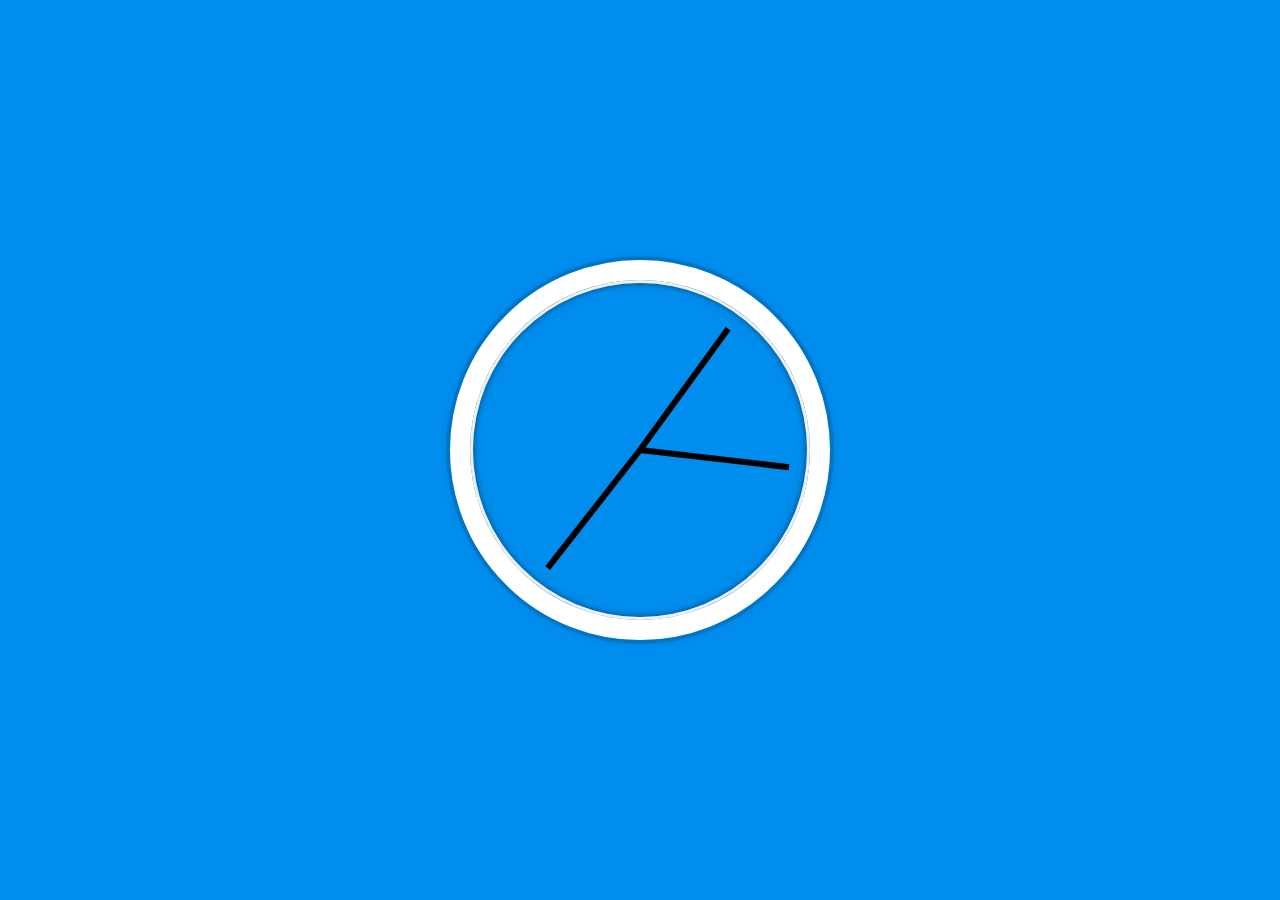
<file: 02 - JS and CSS Clock/index-FINISHED.html>
<!DOCTYPE html>
<html lang="en">
<head>
  <meta charset="UTF-8">
  <title>JS + CSS Clock</title>
</head>
<body>


    <div class="clock">
      <div class="clock-face">
        <div class="hand hour-hand"></div>
        <div class="hand min-hand"></div>
        <div class="hand second-hand"></div>
      </div>
    </div>


  <style>
    html {
      background: #018DED url(https://unsplash.it/1500/1000?image=881&blur=5);
      background-size: cover;
      font-family: 'helvetica neue';
      text-align: center;
      font-size: 10px;
    }

    body {
      margin: 0;
      font-size: 2rem;
      display: flex;
      flex: 1;
      min-height: 100vh;
      align-items: center;
    }

    .clock {
      width: 30rem;
      height: 30rem;
      border: 20px solid white;
      border-radius: 50%;
      margin: 50px auto;
      position: relative;
      padding: 2rem;
      box-shadow:
        0 0 0 4px rgba(0,0,0,0.1),
        inset 0 0 0 3px #EFEFEF,
        inset 0 0 10px black,
        0 0 10px rgba(0,0,0,0.2);
    }

    .clock-face {
      position: relative;
      width: 100%;
      height: 100%;
      transform: translateY(-3px); /* account for the height of the clock hands */
    }

    .hand {
      width: 50%;
      height: 6px;
      background: black;
      position: absolute;
      top: 50%;
      transform-origin: 100%;
      transform: rotate(90deg);
      transition: all 0.05s;
      transition-timing-function: cubic-bezier(0.1, 2.7, 0.58, 1);
    }
</style>

<script>
  const secondHand = document.querySelector('.second-hand');
  const minsHand = document.querySelector('.min-hand');
  const hourHand = document.querySelector('.hour-hand');
//获取当前时间并计算针应走过的角度（1秒1次）
  function setDate() {
    const now = new Date();

    const seconds = now.getSeconds();
    const secondsDegrees = ((seconds / 60) * 360) + 90;
    secondHand.style.transform = `rotate(${secondsDegrees}deg)`;

    const mins = now.getMinutes();
    const minsDegrees = ((mins / 60) * 360) + ((seconds/60)*6) + 90;//因为分针走过一分钟就是6度
    minsHand.style.transform = `rotate(${minsDegrees}deg)`;

    const hour = now.getHours();
    const hourDegrees = ((hour / 12) * 360) + ((mins/60)*30) + 90;//因为时针走过一小时是30度
    hourHand.style.transform = `rotate(${hourDegrees}deg)`;
  }

  setInterval(setDate, 1000);

  setDate();

</script>
</body>
</html>
</file>
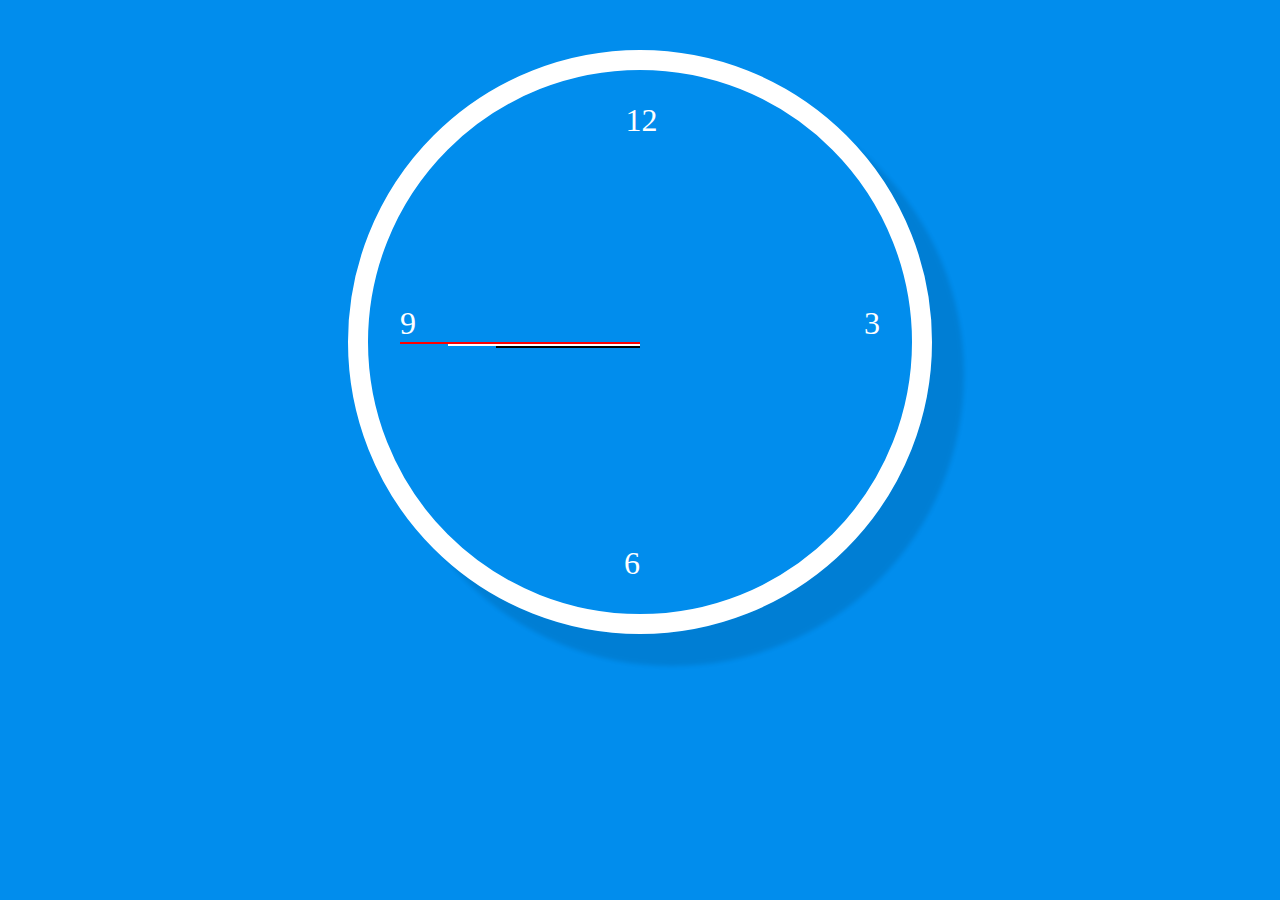
<file: 02 - JS and CSS Clock/index-mine.html>
<!DOCTYPE html>
<html lang="en">
<head>
  <meta charset="UTF-8">
  <title>JS + CSS Clock</title>
</head>
<body>


    <div class="clock">
      <div class="clock-face">
        <span class="num twelve">12</span>
        <span class="num three">3</span>
        <span class="num six">6</span>
        <span class="num nine">9</span>
        <div class="hand hour-hand"></div>
        <div class="hand min-hand"></div>
        <div class="hand second-hand"></div>
      </div>
    </div>


  <style>
    html{
      background: #018DED ;
     background-size: cover;
     font-family:'helvetica neue';
     text-align: center;
     font-size: 10;
    }

    .body{
      margin: 0;
      font-size: 2rem;
      display: flex;
      min-height: 100vm;
      align-items: center;
    }

    .clock{
      width: 30rem;
      height: 30rem;
      border: 20px solid white;
      border-radius: 50%;
      margin: 50px auto;
      position: relative;
      padding: 2rem;
      box-shadow: 2rem 2rem 4px rgba(0,0,0,0.1);
    }

    .clock-face{
      position: relative;
      width: 100%;
      height: 100%;
      /* transform:translateY(-3px) ; */
    }

    .num{
      position: absolute;
      display: block;
      font-size: 2rem;
      color: white;
    }

    .twelve{
      top: 0;
      left: 47%;
    }

    .three{
      bottom: 50%;
      right: 0;
    }

    .six{
      bottom: 0;
      right: 50%;
    }

    .nine{
      bottom: 50%;
      left: 0;
    }
    .hand{
      position: absolute;
      top: 50%;
      right: 50%;
      transform-origin: 100%;
      transform:rotate(0deg);
      transition: all 0.05s;
    }

    .second-hand{
      width: 50%;
      height: 2px;
      background: red;
    }

    .min-hand{
      width: 40%;
      height: 4px;
      background: white;
    }

    .hour-hand{
      width: 30%;
      height: 6px;
      background: black;
    } 
    
  <script>
    const secondHand=document.querySelector(`.second-hand`);
    const minsHand=document.querySelector(`.min-hand`);
    const hourHand=document.querySelector(`.hour-hand`);

    function setDate(){
      const now = new Date();

      const seconds = now.getSeconds();
      const secondsDegrees = ((seconds / 60) * 360) + 90;
      secondHand.style.transform = `rotate(${secondsDegrees}deg)`;

      const mins = now.getMinutes();
      const minsDegrees = ((mins / 60) * 360) + ((seconds/60)*6) + 90;//因为分针走过一分钟就是6度
      minsHand.style.transform = `rotate(${minsDegrees}deg)`;

      const hour = now.getHours();
      const hourDegrees = ((hour / 12) * 360) + ((mins/60)*30) + 90;//因为时针走过一小时是30度
      hourHand.style.transform = `rotate(${hourDegrees}deg)`;
    }

    setInterval(setDate,1000);
    setDate();
  </script>
</body>
</html>
</file>
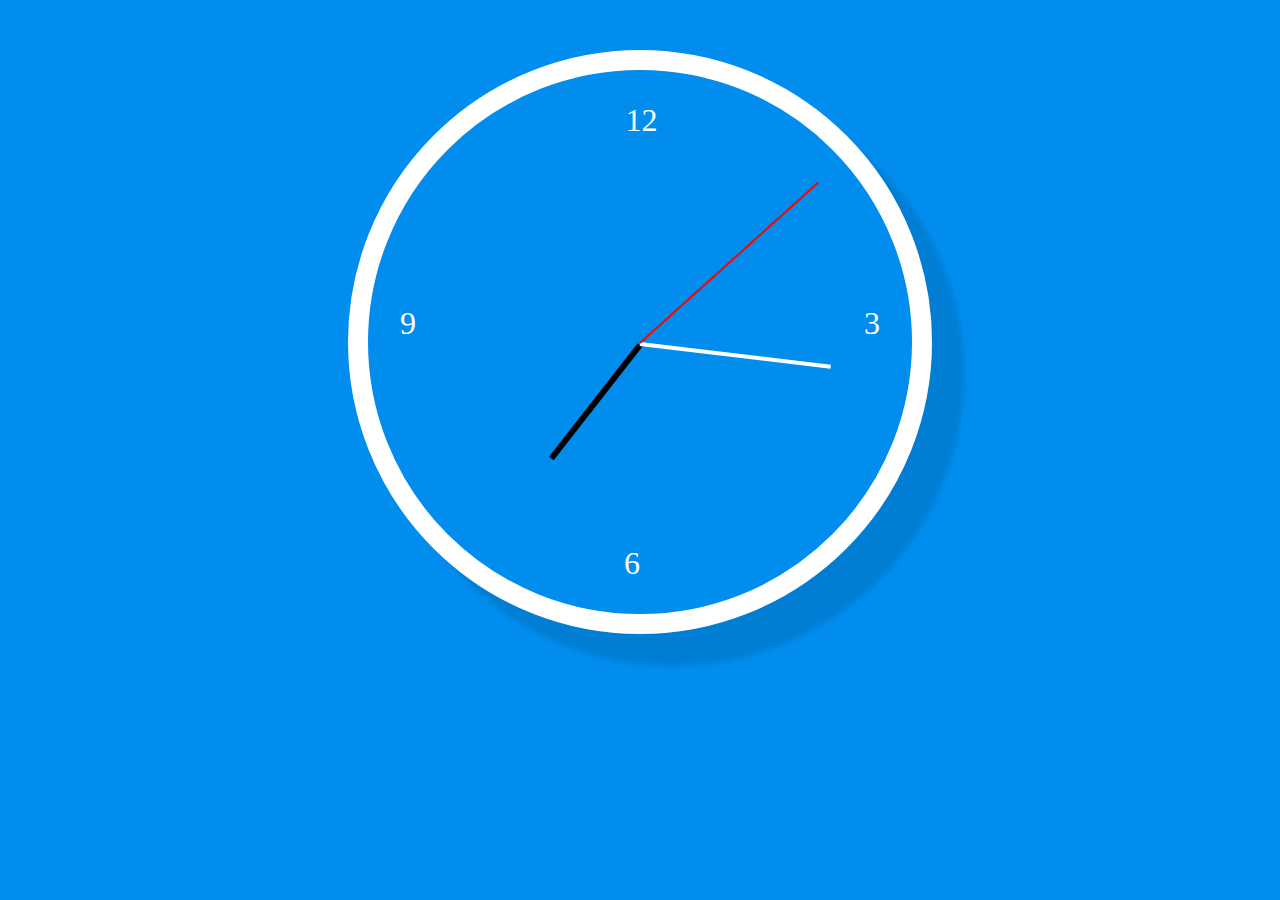
<file: 02 - JS and CSS Clock/index-START.html>
<!DOCTYPE html>
<html lang="en">
<head>
  <meta charset="UTF-8">
  <title>JS + CSS Clock</title>
</head>
<body>


    <div class="clock">
      <div class="clock-face">
        <span class="num twelve">12</span>
        <span class="num three">3</span>
        <span class="num six">6</span>
        <span class="num nine">9</span>
        <div class="hand hour-hand"></div>
        <div class="hand min-hand"></div>
        <div class="hand second-hand"></div>
      </div>
    </div>


  <style>
    html{
      background: #018DED ;
     background-size: cover;
     font-family:'helvetica neue';
     text-align: center;
     font-size: 10;
    }

    .body{
      margin: 0;
      font-size: 2rem;
      display: flex;
      min-height: 100vm;
      align-items: center;
    }

    .clock{
      width: 30rem;
      height: 30rem;
      border: 20px solid white;
      border-radius: 50%;
      margin: 50px auto;
      position: relative;
      padding: 2rem;
      box-shadow: 2rem 2rem 4px rgba(0,0,0,0.1);
    }

    .clock-face{
      position: relative;
      width: 100%;
      height: 100%;
      /* transform:translateY(-3px) ; */
    }

    .num{
      position: absolute;
      display: block;
      font-size: 2rem;
      color: white;
    }

    .twelve{
      top: 0;
      left: 47%;
    }

    .three{
      bottom: 50%;
      right: 0;
    }

    .six{
      bottom: 0;
      right: 50%;
    }

    .nine{
      bottom: 50%;
      left: 0;
    }
    .hand{
      position: absolute;
      top: 50%;
      right: 50%;
      transform-origin: 100%;
      transform:rotate(0deg);
      transition: all 0.05s;
    }

    .second-hand{
      width: 50%;
      height: 2px;
      background: red;
    }

    .min-hand{
      width: 40%;
      height: 4px;
      background: white;
    }

    .hour-hand{
      width: 30%;
      height: 6px;
      background: black;
    } 
    /* 
    .clock {
      width: 30rem;
      height: 30rem;
      border: 20px solid white;
      border-radius: 50%;
      margin: 50px auto;
      position: relative;
      padding: 2rem;
      box-shadow:
        0 0 0 4px rgba(0,0,0,0.1),
        inset 0 0 0 3px #EFEFEF,
        inset 0 0 10px black,
        0 0 10px rgba(0,0,0,0.2);
    }

    .clock-face {
      position: relative;
      width: 100%;
      height: 100%;
      transform: translateY(-3px); // account for the height of the clock hands 
    }

    .hand {
      /* background: black; 
      position: absolute;
      top: 50%;
      right: 50%;
      transform-origin: 100%;
      transform: rotate(90deg); 
      transition: all 0.05s;
      transition-timing-function: cubic-bezier(0.1, 2.7, 0.58, 1);
    }

    .second-hand{
      width: 50%;
      height: 2px;
      background: red;
    }

    .min-hand{
      width: 40%;
      height: 4px;
      background: white;
    }

    .hour-hand{
      width: 30%;
      height: 6px;
      background: black;
    } */

  </style>

  <script>
    const secondHand=document.querySelector(`.second-hand`);
    const minsHand=document.querySelector(`.min-hand`);
    const hourHand=document.querySelector(`.hour-hand`);

    function setDate(){
      const now = new Date();

      const seconds = now.getSeconds();
      const secondsDegrees = ((seconds / 60) * 360) + 90;
      secondHand.style.transform = `rotate(${secondsDegrees}deg)`;

      const mins = now.getMinutes();
      const minsDegrees = ((mins / 60) * 360) + ((seconds/60)*6) + 90;//因为分针走过一分钟就是6度
      minsHand.style.transform = `rotate(${minsDegrees}deg)`;

      const hour = now.getHours();
      const hourDegrees = ((hour / 12) * 360) + ((mins/60)*30) + 90;//因为时针走过一小时是30度
      hourHand.style.transform = `rotate(${hourDegrees}deg)`;
    }

    setInterval(setDate,1000);
    setDate();
  </script>
</body>
</html>
</file>
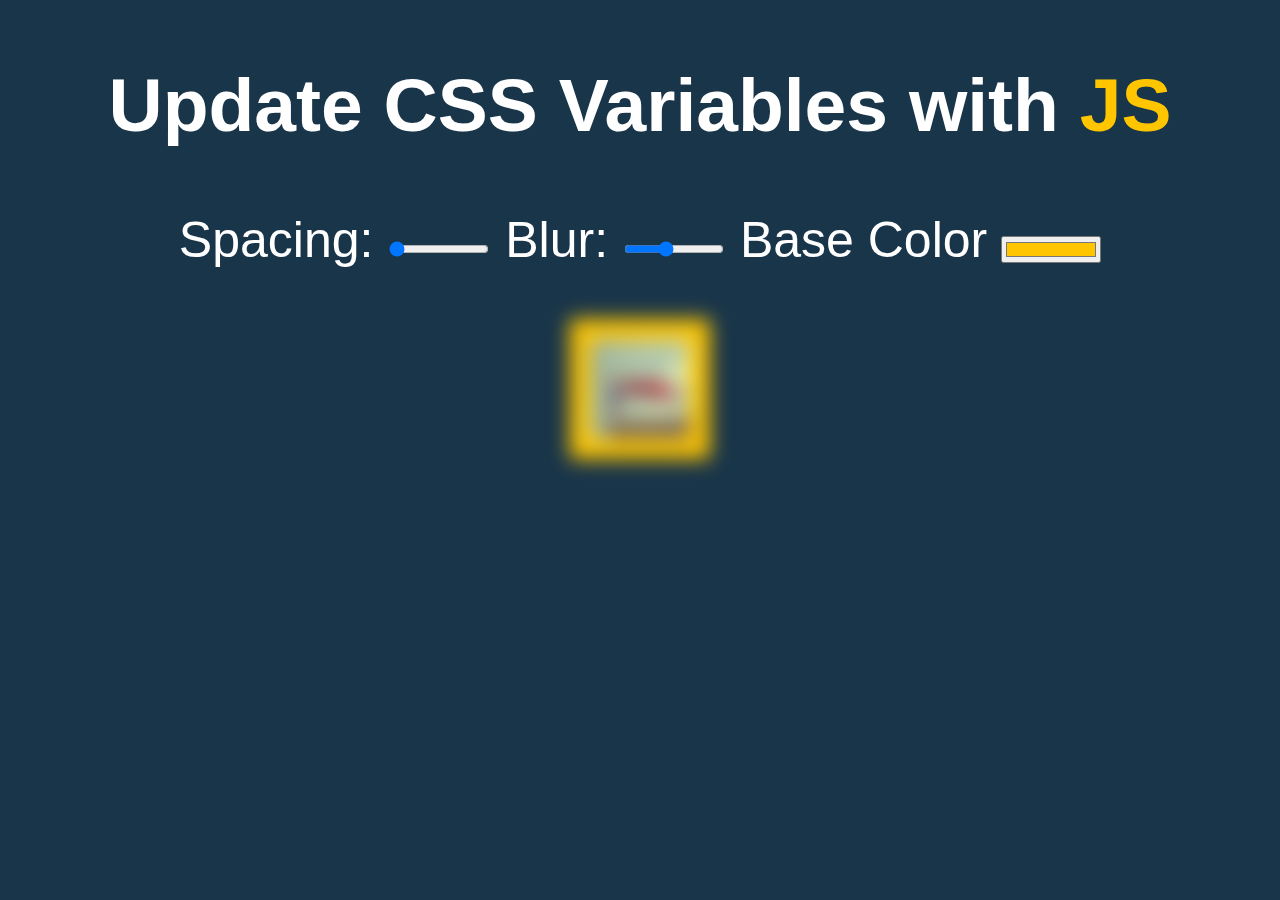
<file: 03 - CSS Variables/index-mine.html>
<!DOCTYPE html>
<html lang="en">
<head>
  <meta charset="UTF-8">
  <title>Scoped CSS Variables and JS</title>
</head>
<body>
  <h2>Update CSS Variables with <span class='hl'>JS</span></h2>
<!-- name 属性规定 input 元素的名称 -->
  <div class="controls">
    <label for="spacing">Spacing:</label>
    <input id="spacing" type="range" name="spacing" min="10" max="200" value="10" data-sizing="px">

    <label for="blur">Blur:</label>
    <input id="blur" type="range" name="blur" min="0" max="25" value="10" data-sizing="px">

    <label for="base">Base Color</label>
    <input id="base" type="color" name="base" value="#ffc600">
  </div>

  <img src="touxiang.jpg">

  <style>
/* 伪元素，表示html根元素，可在其中定义全局变量 ，将全局变量看作html的属性--*/
    :root{
      --base:#ffc600;
      --spacing:20px;
      --blur:10px;
    }

    /* 将定义的变量应用到图片的属性值上 var()*/
    img{ 
      width: 100px;  
      height: 100px;  
      padding: var(--spacing);
      background: var(--base);
      filter: blur(var(--blur));
    }
    
    .hl {
      color: var(--base);
    }

    body {
      text-align: center;
      background: #193549;
      color: white;
      font-family: 'helvetica neue', sans-serif;
      font-weight: 100;
      font-size: 50px;
    }

    .controls {
      margin-bottom: 50px;
    }

    input {
      width: 100px;    
    }

    
  </style>

  <script>
    const inputs=document.querySelectorAll(".controls input");//获得input数组

    function handleUpdate(){ 
      //利用dataset获取自定义属性data-sizing的值
      const suffix=this.dataset.sizing||'';     
      document.documentElement.style.setProperty('--'+this.name,this.value+suffix);
    }
    //绑定事件,为啥需要两个？因为change只有在滑动结束时才触发，这里需要的是鼠标滑动时也触发
    inputs.forEach(input => input.addEventListener('change', handleUpdate));
    inputs.forEach(input => input.addEventListener('mousemove', handleUpdate));
  </script>

</body>
</html>
</file>
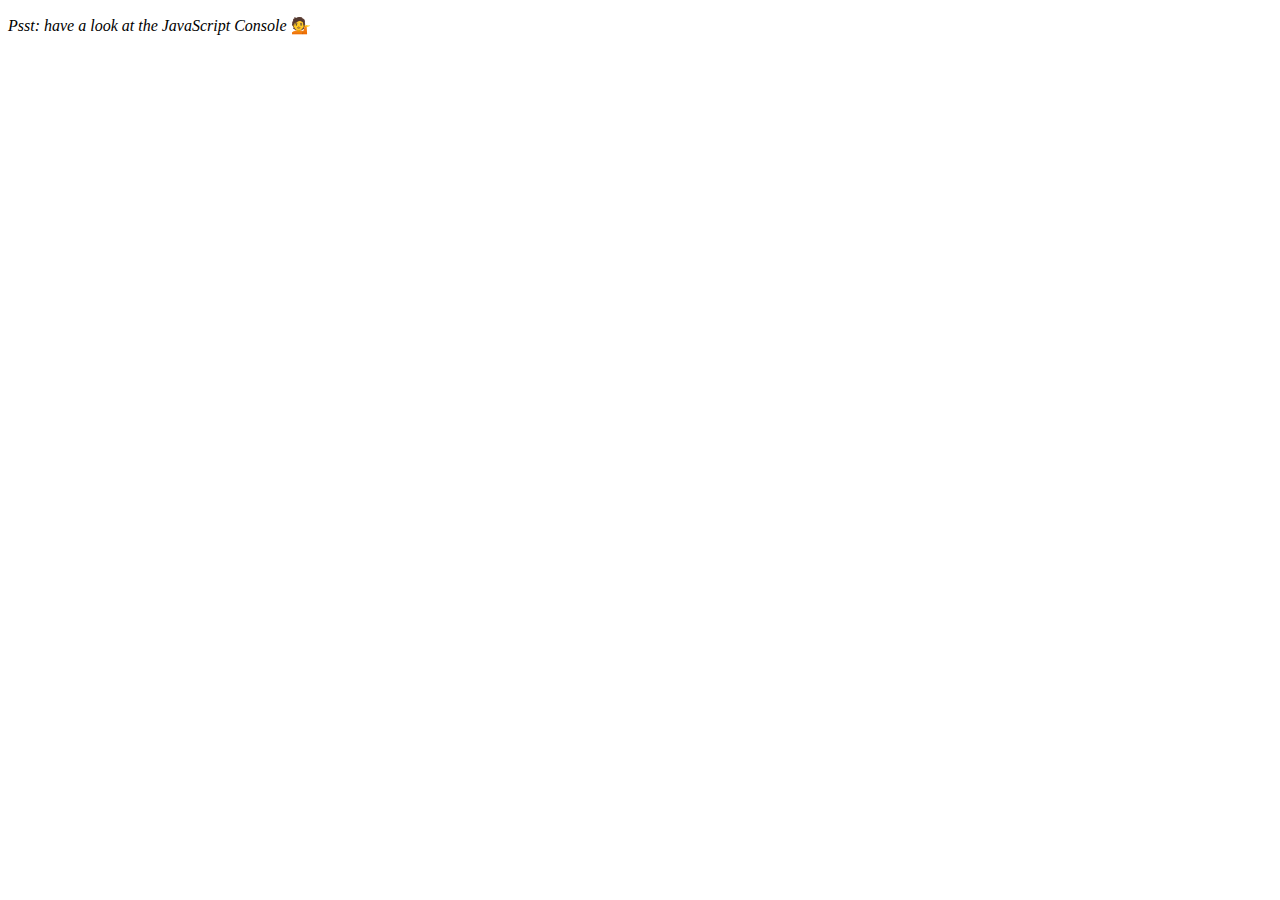
<file: 04 - Array Cardio Day 1/index-FINISHED.html>
<!DOCTYPE html>
<html lang="en">
<head>
  <meta charset="UTF-8">
  <title>Array Cardio 💪</title>
</head>
<body>
  <p><em>Psst: have a look at the JavaScript Console</em> 💁</p>
  <script>
    // Get your shorts on - this is an array workout!
    // ## Array Cardio Day 1

    // Some data we can work with

    const inventors = [
      { first: 'Albert', last: 'Einstein', year: 1879, passed: 1955 },
      { first: 'Isaac', last: 'Newton', year: 1643, passed: 1727 },
      { first: 'Galileo', last: 'Galilei', year: 1564, passed: 1642 },
      { first: 'Marie', last: 'Curie', year: 1867, passed: 1934 },
      { first: 'Johannes', last: 'Kepler', year: 1571, passed: 1630 },
      { first: 'Nicolaus', last: 'Copernicus', year: 1473, passed: 1543 },
      { first: 'Max', last: 'Planck', year: 1858, passed: 1947 },
      { first: 'Katherine', last: 'Blodgett', year: 1898, passed: 1979 },
      { first: 'Ada', last: 'Lovelace', year: 1815, passed: 1852 },
      { first: 'Sarah E.', last: 'Goode', year: 1855, passed: 1905 },
      { first: 'Lise', last: 'Meitner', year: 1878, passed: 1968 },
      { first: 'Hanna', last: 'Hammarström', year: 1829, passed: 1909 }
    ];

    const people = [
      'Bernhard, Sandra', 'Bethea, Erin', 'Becker, Carl', 'Bentsen, Lloyd', 'Beckett, Samuel', 'Blake, William', 'Berger, Ric', 'Beddoes, Mick', 'Beethoven, Ludwig',
      'Belloc, Hilaire', 'Begin, Menachem', 'Bellow, Saul', 'Benchley, Robert', 'Blair, Robert', 'Benenson, Peter', 'Benjamin, Walter', 'Berlin, Irving',
      'Benn, Tony', 'Benson, Leana', 'Bent, Silas', 'Berle, Milton', 'Berry, Halle', 'Biko, Steve', 'Beck, Glenn', 'Bergman, Ingmar', 'Black, Elk', 'Berio, Luciano',
      'Berne, Eric', 'Berra, Yogi', 'Berry, Wendell', 'Bevan, Aneurin', 'Ben-Gurion, David', 'Bevel, Ken', 'Biden, Joseph', 'Bennington, Chester', 'Bierce, Ambrose',
      'Billings, Josh', 'Birrell, Augustine', 'Blair, Tony', 'Beecher, Henry', 'Biondo, Frank'
    ];
    
    // Array.prototype.filter()
    // 1. Filter the list of inventors for those who were born in the 1500's
    const fifteen = inventors.filter(inventor => (inventor.year >= 1500 && inventor.year < 1600));

    console.table(fifteen);

    // Array.prototype.map()
    // 2. Give us an array of the inventor first and last names
    const fullNames = inventors.map(inventor => `${inventor.first} ${inventor.last}`);
    console.log(fullNames);

    // Array.prototype.sort()
    // 3. Sort the inventors by birthdate, oldest to youngest
    // const ordered = inventors.sort(function(a, b) {
    //   if(a.year > b.year) {
    //     return 1;
    //   } else {
    //     return -1;
    //   }
    // });

    const ordered = inventors.sort((a, b) => a.year > b.year ? 1 : -1);
    console.table(ordered);

    // Array.prototype.reduce()
    // 4. How many years did all the inventors live?
    const totalYears = inventors.reduce((total, inventor) => {
      return total + (inventor.passed - inventor.year);
    }, 0);

    console.log(totalYears);

    // 5. Sort the inventors by years lived
    const oldest = inventors.sort(function(a, b) {
      const lastInventor = a.passed - a.year;
      const nextInventor = b.passed - b.year;
      return lastInventor > nextInventor ? -1 : 1;
    });
    console.table(oldest);

    // 6. create a list of Boulevards in Paris that contain 'de' anywhere in the name
    // https://en.wikipedia.org/wiki/Category:Boulevards_in_Paris

    // const category = document.querySelector('.mw-category');
    // const links = Array.from(category.querySelectorAll('a'));
    // const de = links
    //             .map(link => link.textContent)
    //             .filter(streetName => streetName.includes('de'));

    // 7. sort Exercise
    // Sort the people alphabetically by last name
    const alpha = people.sort((lastOne, nextOne) => {
      const [aLast, aFirst] = lastOne.split(', ');
      const [bLast, bFirst] = nextOne.split(', ');
      return aLast > bLast ? 1 : -1;
    });
    console.log(alpha);

    // 8. Reduce Exercise
    // Sum up the instances of each of these
    const data = ['car', 'car', 'truck', 'truck', 'bike', 'walk', 'car', 'van', 'bike', 'walk', 'car', 'van', 'car', 'truck', 'pogostick'];

    const transportation = data.reduce(function(obj, item) {
      if (!obj[item]) {
        obj[item] = 0;
      }
      obj[item]++;
      return obj;
    }, {});

    console.log(transportation);

  </script>
</body>
</html>
</file>
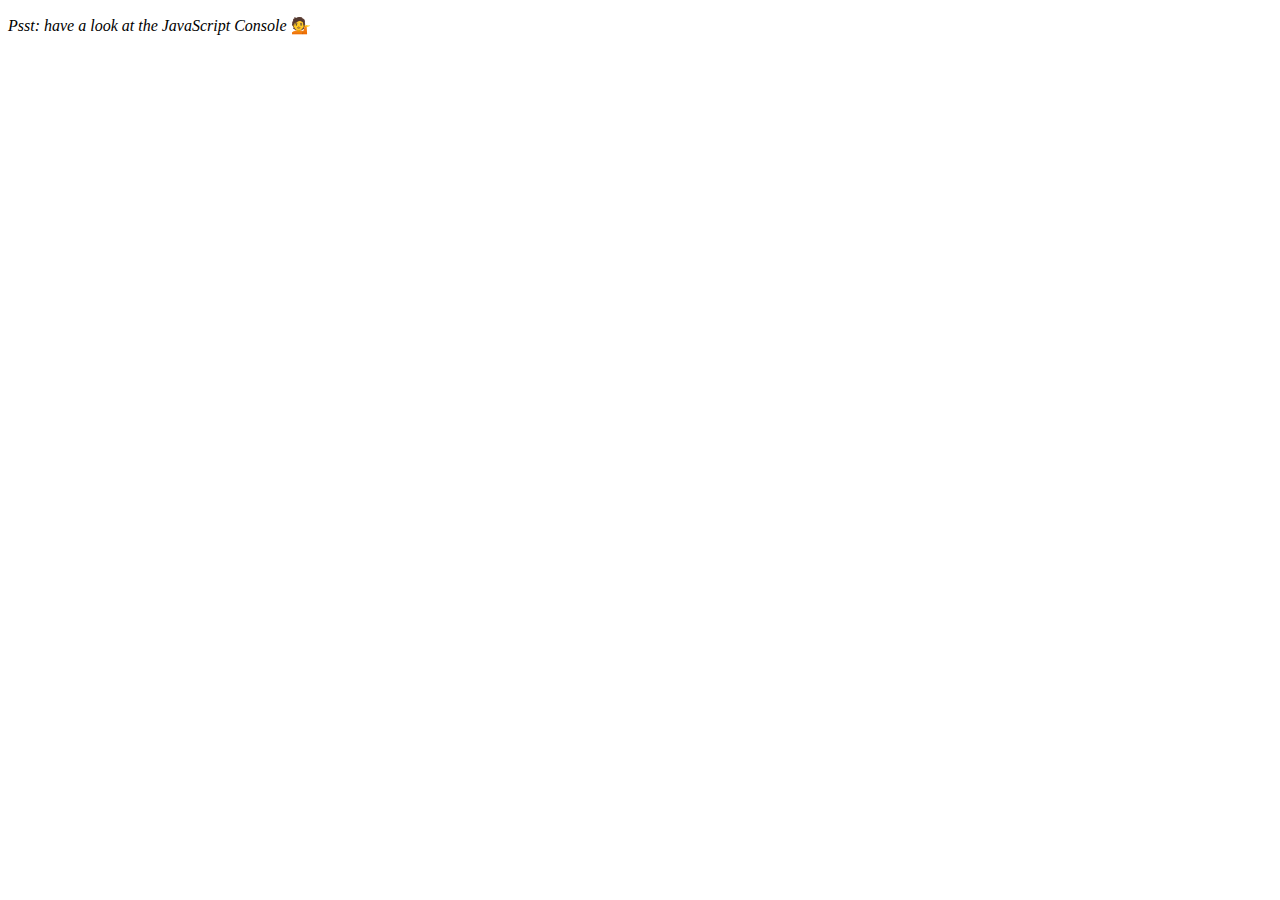
<file: 04 - Array Cardio Day 1/index-mine.html>
<!DOCTYPE html>
<html lang="en">
<head>
  <meta charset="UTF-8">
  <title>Array Cardio 💪</title>
</head>
<body>
  <p><em>Psst: have a look at the JavaScript Console</em> 💁</p>
  <script>
    // Get your shorts on - this is an array workout!
    // ## Array Cardio Day 1

    // Some data we can work with

    const inventors = [
      { first: 'Albert', last: 'Einstein', year: 1879, passed: 1955 },
      { first: 'Isaac', last: 'Newton', year: 1643, passed: 1727 },
      { first: 'Galileo', last: 'Galilei', year: 1564, passed: 1642 },
      { first: 'Marie', last: 'Curie', year: 1867, passed: 1934 },
      { first: 'Johannes', last: 'Kepler', year: 1571, passed: 1630 },
      { first: 'Nicolaus', last: 'Copernicus', year: 1473, passed: 1543 },
      { first: 'Max', last: 'Planck', year: 1858, passed: 1947 },
      { first: 'Katherine', last: 'Blodgett', year: 1898, passed: 1979 },
      { first: 'Ada', last: 'Lovelace', year: 1815, passed: 1852 },
      { first: 'Sarah E.', last: 'Goode', year: 1855, passed: 1905 },
      { first: 'Lise', last: 'Meitner', year: 1878, passed: 1968 },
      { first: 'Hanna', last: 'Hammarström', year: 1829, passed: 1909 }
    ];

    const people = [
      'Bernhard, Sandra', 'Bethea, Erin', 'Becker, Carl', 'Bentsen, Lloyd', 'Beckett, Samuel', 'Blake, William', 'Berger, Ric', 'Beddoes, Mick', 'Beethoven, Ludwig',
      'Belloc, Hilaire', 'Begin, Menachem', 'Bellow, Saul', 'Benchley, Robert', 'Blair, Robert', 'Benenson, Peter', 'Benjamin, Walter', 'Berlin, Irving',
      'Benn, Tony', 'Benson, Leana', 'Bent, Silas', 'Berle, Milton', 'Berry, Halle', 'Biko, Steve', 'Beck, Glenn', 'Bergman, Ingmar', 'Black, Elk', 'Berio, Luciano',
      'Berne, Eric', 'Berra, Yogi', 'Berry, Wendell', 'Bevan, Aneurin', 'Ben-Gurion, David', 'Bevel, Ken', 'Biden, Joseph', 'Bennington, Chester', 'Bierce, Ambrose',
      'Billings, Josh', 'Birrell, Augustine', 'Blair, Tony', 'Beecher, Henry', 'Biondo, Frank'
    ];
    
    // Array.prototype.filter(),返回一个新数组（满足过滤条件，俩数组length可能不相同）
    // 1. Filter the list of inventors for those who were born in the 1500's

    const fifteen=inventors.filter(item=>{
      if(item.year>=1500&&item.year<=1600)
      return true;
    });
    console.log(fifteen);
    // Array.prototype.map(),返回一个新数组（对原数组的值进行处理后的新元素，俩数组length相同）
    // 2. Give us an array of the inventors first and last names
    const fullNames=inventors.map(item=>{
      return item.first+' '+item.last
    });
    console.table(fullNames);
    // Array.prototype.sort(),将原数组排序后返回,返回值>0,b在前，返回值<0，a在前，a\b是参数
    // 3. Sort the inventors by birthdate, oldest to youngest
    const ordered=inventors.sort((itemA,itemB)=>{
      if(itemA.year>itemB.year) return 1;
      else return -1;
    });
    console.log(ordered);
    // Array.prototype.reduce(),对原数组的每个值做累加
    // 4. How many years did all the inventors live all together?
    const sum=inventors.reduce((total,currentValue)=>{
      return total+currentValue.passed-currentValue.year
    },0);
    console.log(sum);
    // 5. Sort the inventors by years lived
    const orderedByLife=inventors.sort((a,b)=>{
      if(a.passed-a.year>(b.passed-b.year)) return -1;
      else return 1;
    });
    console.table(orderedByLife);
    // 6. create a list of Boulevards in Paris that contain 'de' anywhere in the name
    // https://en.wikipedia.org/wiki/Category:Boulevards_in_Paris


    // 7. sort Exercise
    // Sort the people alphabetically by last name
    const orderedByName=inventors.sort();
    // 8. Reduce Exercise
    // Sum up the instances of each of these
    const data = ['car', 'car', 'truck', 'truck', 'bike', 'walk', 'car', 'van', 'bike', 'walk', 'car', 'van', 'car', 'truck' ];
    //obj是一个对象,最后一次的值即为reduce()函数的返回值
    const count=data.reduce(function(obj,item){
      if(!obj[item])
      {
        obj[item]=0;
      }
      obj[item]++;
      return obj;
    },{});
    console.log(count);
  </script>
</body>
</html>
</file>
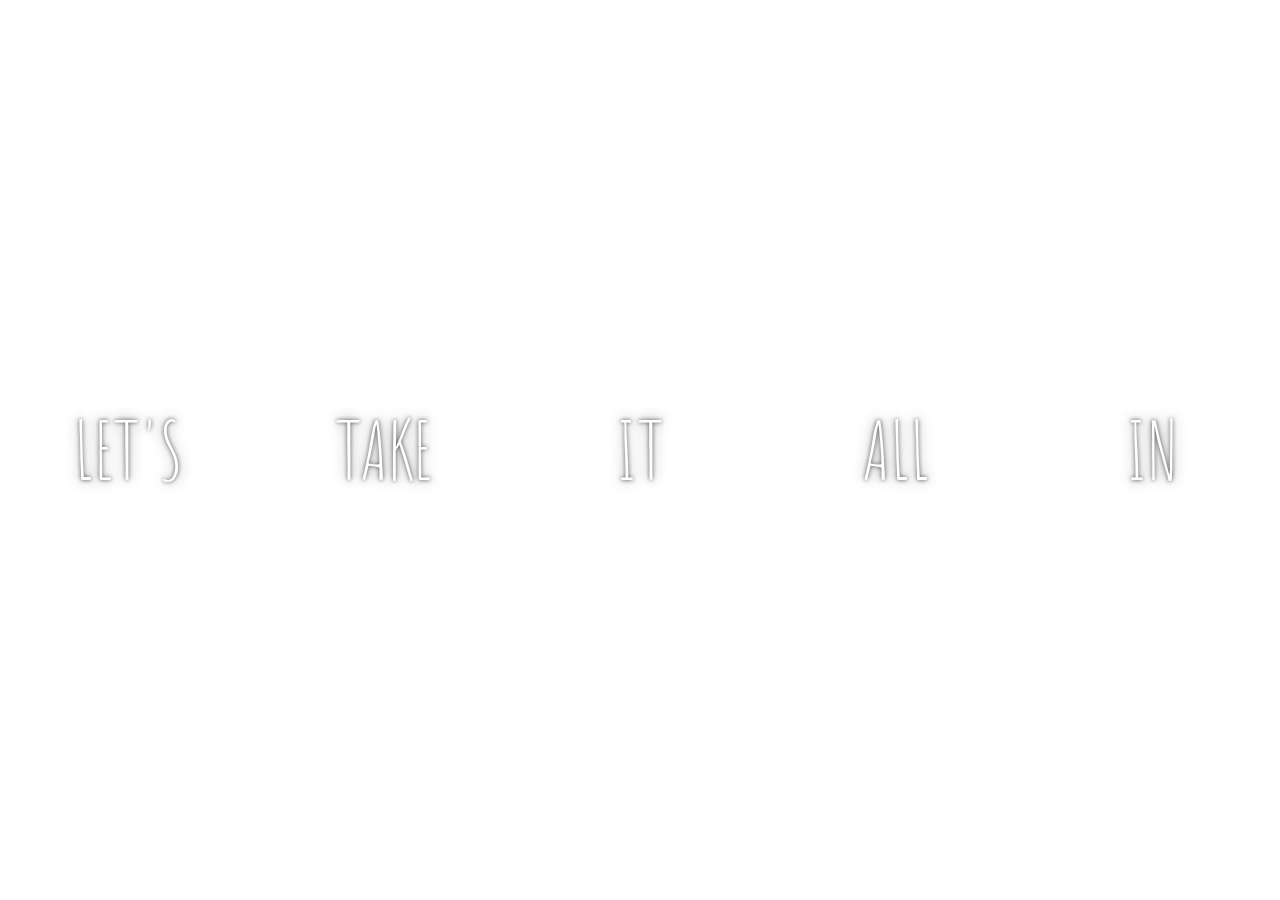
<file: 05 - Flex Panel Gallery/index-FINISHED.html>
<!DOCTYPE html>
<html lang="en">
<head>
  <meta charset="UTF-8">
  <title>Flex Panels 💪</title>
  <link href='https://fonts.googleapis.com/css?family=Amatic+SC' rel='stylesheet' type='text/css'>
</head>
<body>
  <style>
    html {
      box-sizing: border-box;
      background: #ffc600;
      font-family: 'helvetica neue';
      font-size: 20px;
      font-weight: 200;
    }
    
    body {
      margin: 0;
    }
    
    *, *:before, *:after {
      box-sizing: inherit;
    }

    .panels {
      min-height: 100vh;
      overflow: hidden;
      display: flex;
    }

    .panel {
      background: white;
      box-shadow: inset 0 0 0 5px rgba(255,255,255,0.1);
      color: white;
      text-align: center;
      align-items: center;
      /* Safari transitionend event.propertyName === flex */
      /* Chrome + FF transitionend event.propertyName === flex-grow */
      transition:
        font-size 0.7s cubic-bezier(0.61,-0.19, 0.7,-0.11),
        flex 0.7s cubic-bezier(0.61,-0.19, 0.7,-0.11),
        background 0.2s;
      font-size: 20px;
      background-size: cover;
      background-position: center;
      flex: 1;
      justify-content: center;
      display: flex;
      flex-direction: column;
    }

    .panel1 { background-image:url(https://source.unsplash.com/gYl-UtwNg_I/1500x1500); }
    .panel2 { background-image:url(https://source.unsplash.com/rFKUFzjPYiQ/1500x1500); }
    .panel3 { background-image:url(https://images.unsplash.com/photo-1465188162913-8fb5709d6d57?ixlib=rb-0.3.5&q=80&fm=jpg&crop=faces&cs=tinysrgb&w=1500&h=1500&fit=crop&s=967e8a713a4e395260793fc8c802901d); }
    .panel4 { background-image:url(https://source.unsplash.com/ITjiVXcwVng/1500x1500); }
    .panel5 { background-image:url(https://source.unsplash.com/3MNzGlQM7qs/1500x1500); }

    /* Flex Items */
    .panel > * {
      margin: 0;
      width: 100%;
      /* 给transform属性指定一个动效 */
      transition: transform 0.5s;
      flex: 1 0 auto;
      display: flex;
      justify-content: center;
      align-items: center;
    }
    /* translateY将元素垂直移动 */
    .panel > *:first-child { transform: translateY(-100%); }
    .panel.open-active > *:first-child { transform: translateY(0); }
    .panel > *:last-child { transform: translateY(100%); }
    .panel.open-active > *:last-child { transform: translateY(0); }

    .panel p {
      text-transform: uppercase;
      font-family: 'Amatic SC', cursive;
      text-shadow: 0 0 4px rgba(0, 0, 0, 0.72), 0 0 14px rgba(0, 0, 0, 0.45);
      font-size: 2em;
    }
    
    .panel p:nth-child(2) {
      font-size: 4em;
    }

    .panel.open {
      flex: 5;
      font-size: 40px;
    }
    
    @media only screen and (max-width: 600px) {
      .panel p {
        font-size: 1em;
      }
    }
  </style>


  <div class="panels">
    <div class="panel panel1">
      <p>Hey</p>
      <p>Let's</p>
      <p>Dance</p>
    </div>
    <div class="panel panel2">
      <p>Give</p>
      <p>Take</p>
      <p>Receive</p>
    </div>
    <div class="panel panel3">
      <p>Experience</p>
      <p>It</p>
      <p>Today</p>
    </div>
    <div class="panel panel4">
      <p>Give</p>
      <p>All</p>
      <p>You can</p>
    </div>
    <div class="panel panel5">
      <p>Life</p>
      <p>In</p>
      <p>Motion</p>
    </div>
  </div>

  <script>
    const panels = document.querySelectorAll('.panel');

    function toggleOpen() {
      console.log('Hello');
      this.classList.toggle('open');
    }

    function toggleActive(e) {
      console.log(e.propertyName);
      if (e.propertyName.includes('flex')) {
        this.classList.toggle('open-active');
      }
    }

    panels.forEach(panel => panel.addEventListener('click', toggleOpen));
    panels.forEach(panel => panel.addEventListener('transitionend', toggleActive));
  </script>

</body>
</html>
</file>
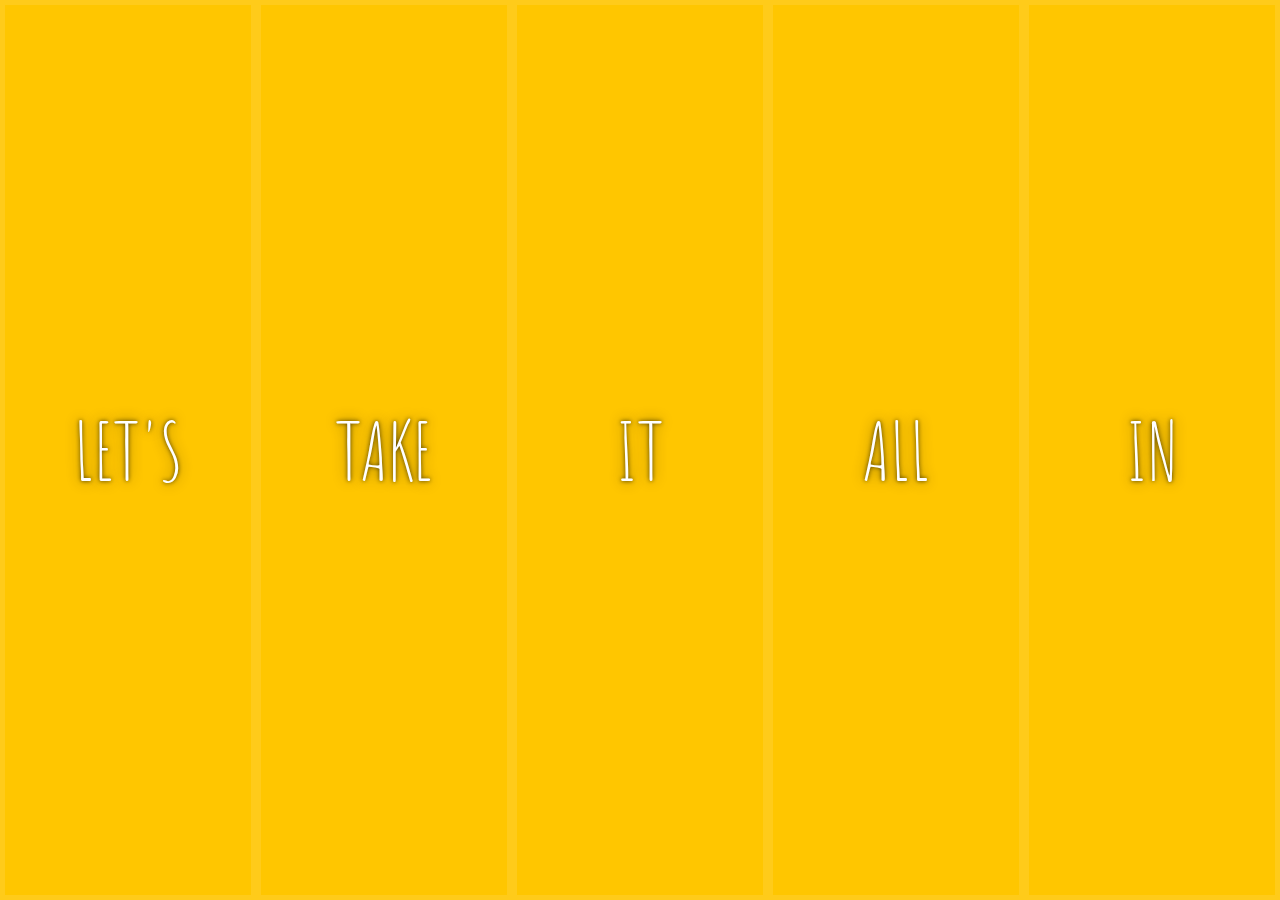
<file: 05 - Flex Panel Gallery/index-mine.html>
<!DOCTYPE html>
<html lang="en">
<head>
  <meta charset="UTF-8">
  <title>Flex Panels 💪</title>
  <link href='https://fonts.googleapis.com/css?family=Amatic+SC' rel='stylesheet' type='text/css'>
</head>
<body>
  <style>
    html{
      box-sizing: border-box;
      background-color:  #ffc600;
      font-family: 'helvetica neue';
      font-size: 20px;
      font-weight: 200;
    }

    body{
      margin:0;
    }

    *,*:before,*:after{
      box-sizing: inherit;
    }

    .panels{
      min-height: 100vh;
      overflow: hidden;
      display: flex;
    }

    /* 每个大盒子的样式 */
    .panel{
      background-color: #ffc600;
      /* 盒子内部阴影做出的淡色边框 */
      box-shadow: inset 0 0 0 5px rgba(255,255,255,0.1);
      color: white;
      text-align: center;
      font-size: 40px;
      flex: 1;
      flex-direction: column;
      justify-content: center;
      align-items: center;
      display: flex;
      /* 指定的属性值发生改变时，transition才发挥作用 */
      transition: font-size 0.7s ease , flex 0.7s ease;
    }

    /* 每个p标签的基本样式 */
    .panel > *{
      margin: 0;
      width: 100%;
      flex: 1 ;
      display: flex;
      justify-content: center;
      align-items: center;
    }

    /* 重新设置第一个和第三个p标签的位置，没有open类名的时候就会触发这个transform,一开始就被移到了屏幕外 */
    .panel > *:first-child{
      transform: translateY(-100%);
    }
    .panel > *:last-child{
      transform: translateY(100%);
    }

    /* 当点击屏幕后，第一个和第三个p标签被移到屏幕中,也就是原本在html中定好的位置 */
    .panel.open-active > *:first-child{
      transform: translateY(0);
      font-size: 70px;
    }
    .panel.open-active > *:last-child{
      transform: translateY(0);
      font-size: 70px;
    }

    .panel p{
      text-transform: uppercase;
      font-family: 'Amatic SC', cursive;
      /* 文字阴影 */
      text-shadow: 0 0 4px rgba(0, 0, 0, 0.72), 0 0 14px rgba(0, 0, 0, 0.45);
      font-size: 2em;
      /* transform添加到panel上，位移动作在0.5s内完成 */
      transition: transform 0.5s;
    }

    .panel.open{
      flex: 5;
      font-size: 80px;
    }
  </style>


  <div class="panels">
    <div class="panel panel1">
      <p>Hey</p>
      <p>Let's</p>
      <p>Dance</p>
    </div>
    <div class="panel panel2">
      <p>Give</p>
      <p>Take</p>
      <p>Receive</p>
    </div>
    <div class="panel panel3">
      <p>Experience</p>
      <p>It</p>
      <p>Today</p>
    </div>
    <div class="panel panel4">
      <p>Give</p>
      <p>All</p>
      <p>You can</p>
    </div>
    <div class="panel panel5">
      <p>Life</p>
      <p>In</p>
      <p>Motion</p>
    </div>
  </div>

  <script>
    const panels=document.querySelectorAll('.panel');
//先变宽，两个panel再进屏幕，所以需要绑定transitionend事件
// 控制panel变宽
    function toggleOpen(){
      // this.classList如果已存在'open'，删除此类，如果不存在，就添加此类
      this.classList.toggle('open');
    }
// 控制p标签移入，e是TransitionEvent过渡事件
    function toggleActive(e){
      console.log(e);
      if(e.propertyName.includes('flex'))
      this.classList.toggle('open-active');
    }
    
    panels.forEach(panel=>{panel.addEventListener('click',toggleOpen)});
    panels.forEach(panel=>{panel.addEventListener('transitionend',toggleActive)});

  </script>
</body>
</html>
</file>
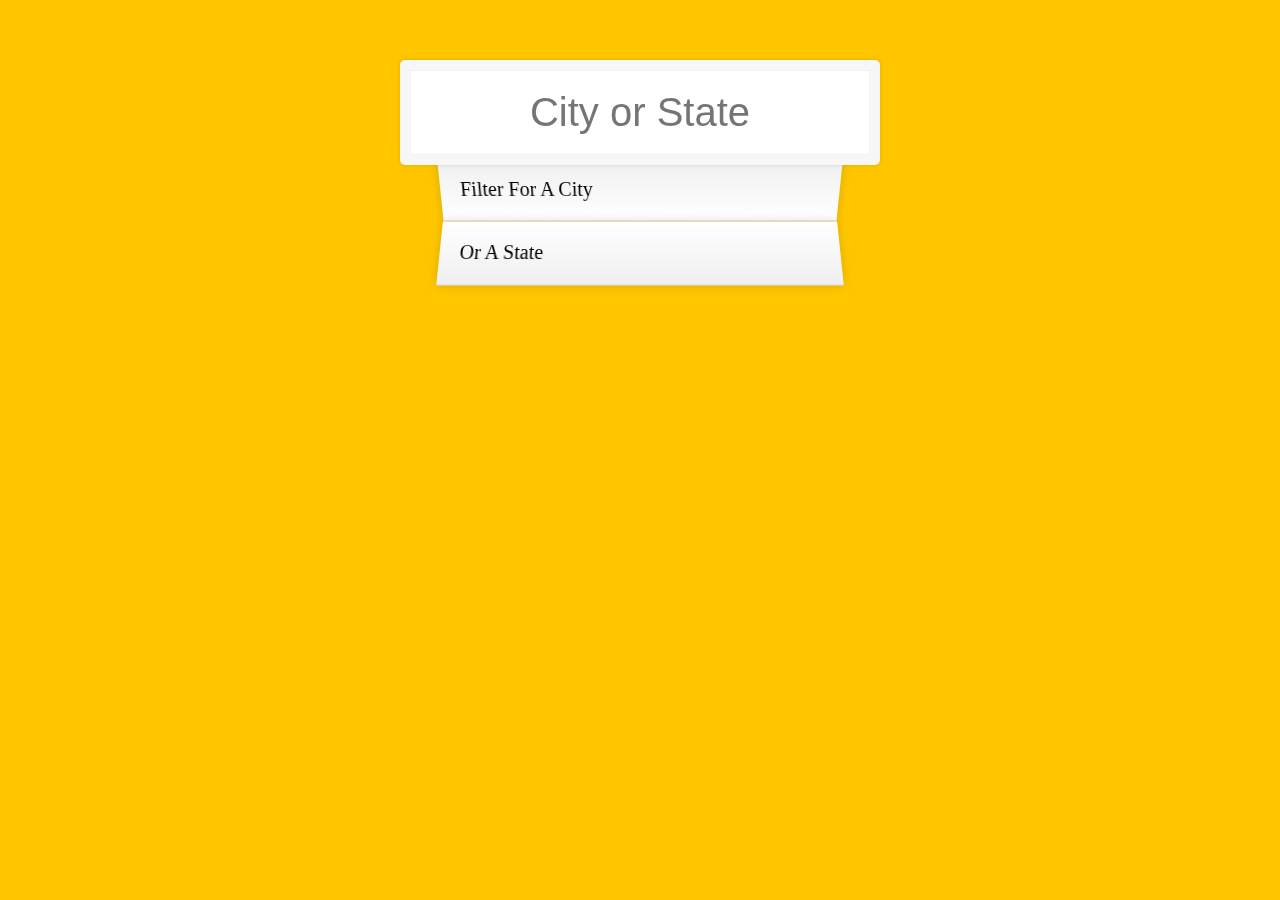
<file: 06 - Type Ahead/index-FINISHED.html>
<!DOCTYPE html>
<html lang="en">
<head>
  <meta charset="UTF-8">
  <title>Type Ahead 👀</title>
  <link rel="stylesheet" href="style.css">
</head>
<body>

  <form class="search-form">
    <input type="text" class="search" placeholder="City or State">
    <ul class="suggestions">
      <li>Filter for a city</li>
      <li>or a state</li>
    </ul>
  </form>
<script>
const endpoint = 'https://gist.githubusercontent.com/Miserlou/c5cd8364bf9b2420bb29/raw/2bf258763cdddd704f8ffd3ea9a3e81d25e2c6f6/cities.json';

const cities = [];
fetch(endpoint)
  .then(blob => blob.json())
  .then(data => cities.push(...data));

function findMatches(wordToMatch, cities) {
  return cities.filter(place => {
    // here we need to figure out if the city or state matches what was searched
    const regex = new RegExp(wordToMatch, 'gi');
    return place.city.match(regex) || place.state.match(regex)
  });
}
function numberWithCommas(x) {
  return x.toString().replace(/\B(?=(\d{3})+(?!\d))/g, ',');
}

function displayMatches() {
  const matchArray = findMatches(this.value, cities);
  const html = matchArray.map(place => {
    const regex = new RegExp(this.value, 'gi');
    const cityName = place.city.replace(regex, `<span class="hl">${this.value}</span>`);
    const stateName = place.state.replace(regex, `<span class="hl">${this.value}</span>`);
    return `
      <li>
        <span class="name">${cityName}, ${stateName}</span>
        <span class="population">${numberWithCommas(place.population)}</span>
      </li>
    `;
  }).join('');
  suggestions.innerHTML = html;
}

const searchInput = document.querySelector('.search');
const suggestions = document.querySelector('.suggestions');

searchInput.addEventListener('change', displayMatches);
searchInput.addEventListener('keyup', displayMatches);

</script>
  </body>
</html>
</file>
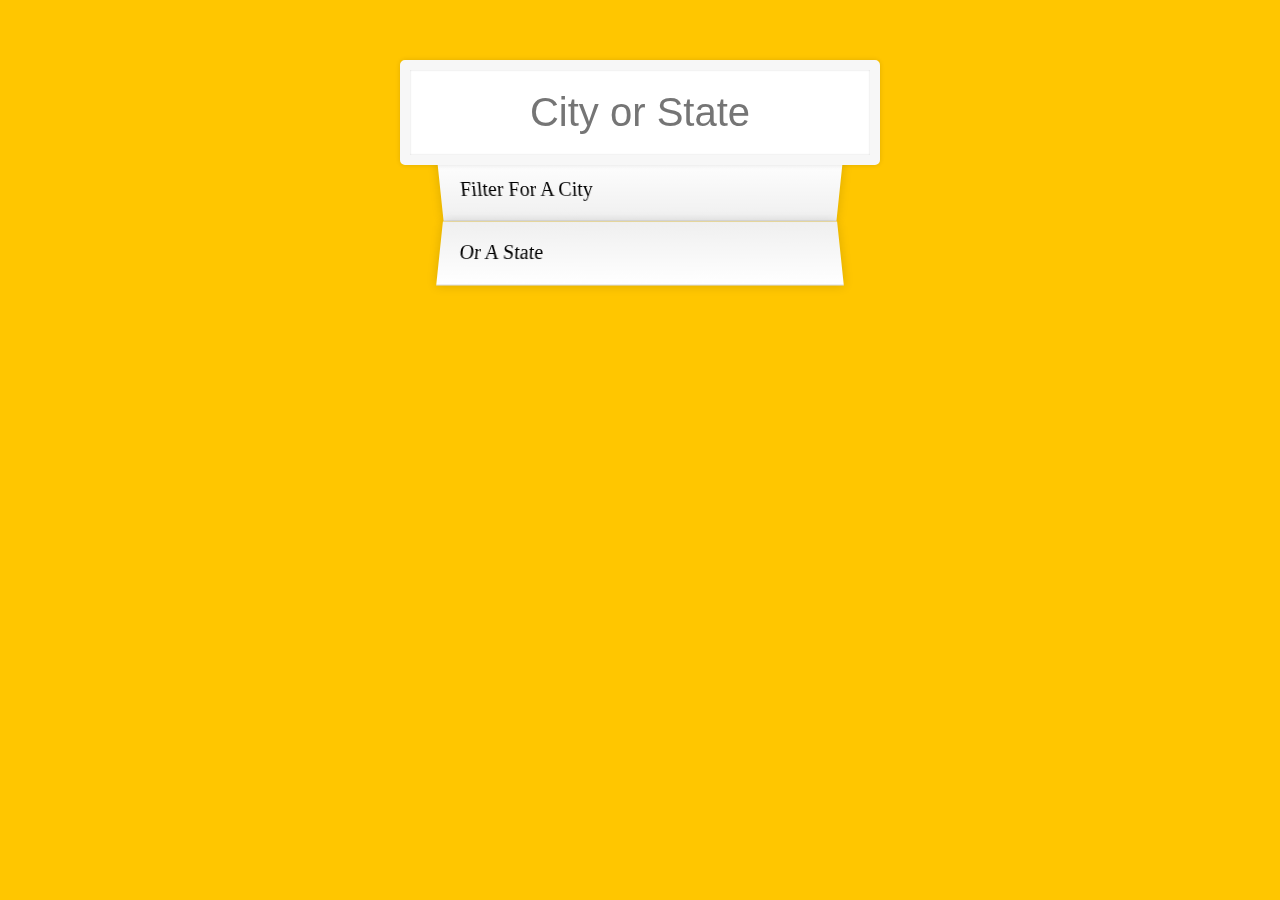
<file: 06 - Type Ahead/index-my.html>
<!DOCTYPE html>
<html lang="en">
<head>
  <meta charset="UTF-8">
  <title>Type Ahead 👀</title>
  <link rel="stylesheet" href="myStyle.css">
</head>
<body>

  <form class="search-form">
    <input type="text" class="search" placeholder="City or State">
    <ul class="suggestions">
      <li>Filter for a city</li>
      <li>or a state</li>
    </ul>
  </form>
<script>
const endpoint = 'https://gist.githubusercontent.com/Miserlou/c5cd8364bf9b2420bb29/raw/2bf258763cdddd704f8ffd3ea9a3e81d25e2c6f6/cities.json';
//1.定义一个空数组来接收数据，通过fetch获取json数据
const cities=[];
fetch(endpoint)
    .then(blob=>blob.json())
    .then(data=>cities.push(...data));
console.log(cities);

// 2.用关键字与数组中的每个对象的city或state比对，将能匹配上的对象作为一个新数组返回
function findMatches(wordToMatch,cities){
  return cities.filter(place=>{
    const regex=new RegExp(wordToMatch,'gi');
    return place.city.match(regex)||place.state.match(regex);
  });
}

//对人口数的处理
function numberWithCommas(x){
  //return x.toString().replace(/\B(?=(\d{3})+(?!\d))/g,',');
  return x.toLocaleString();//把数字每3位隔开
}

// 3.根据input的输入，调用findMatches函数，获取所有具有关键字的对象数组，为其中的每个元素生成一段html代码(2个span)
function displayMatches(){
  const macthArray=findMatches(this.value,cities);
  const html=macthArray.map(place=>{
    const regex=new RegExp(this.value,'gi');
    // 下面的2个变量是将城市名，州名中的关键字换成了高亮span的字符串，可以打开检查的elements看到
    const cityName=place.city.replace(regex,`<span class="hl">${this.value}</span>`);
    const stateName=place.state.replace(regex,`<span class="hl">${this.value}</span>`);
    return `
    <li>
    <span class="name">${cityName},${stateName}</span>
    <span class="population">${numberWithCommas(place.population.toString())}</span>
    </li>
    `;
  }).join('');
  suggestions.innerHTML=html;
}

const searchInput=document.querySelector('.search');
const suggestions=document.querySelector('.suggestions');

searchInput.addEventListener('change',displayMatches);
searchInput.addEventListener('keyup',displayMatches);

</script>
</body>
</html>
</file>
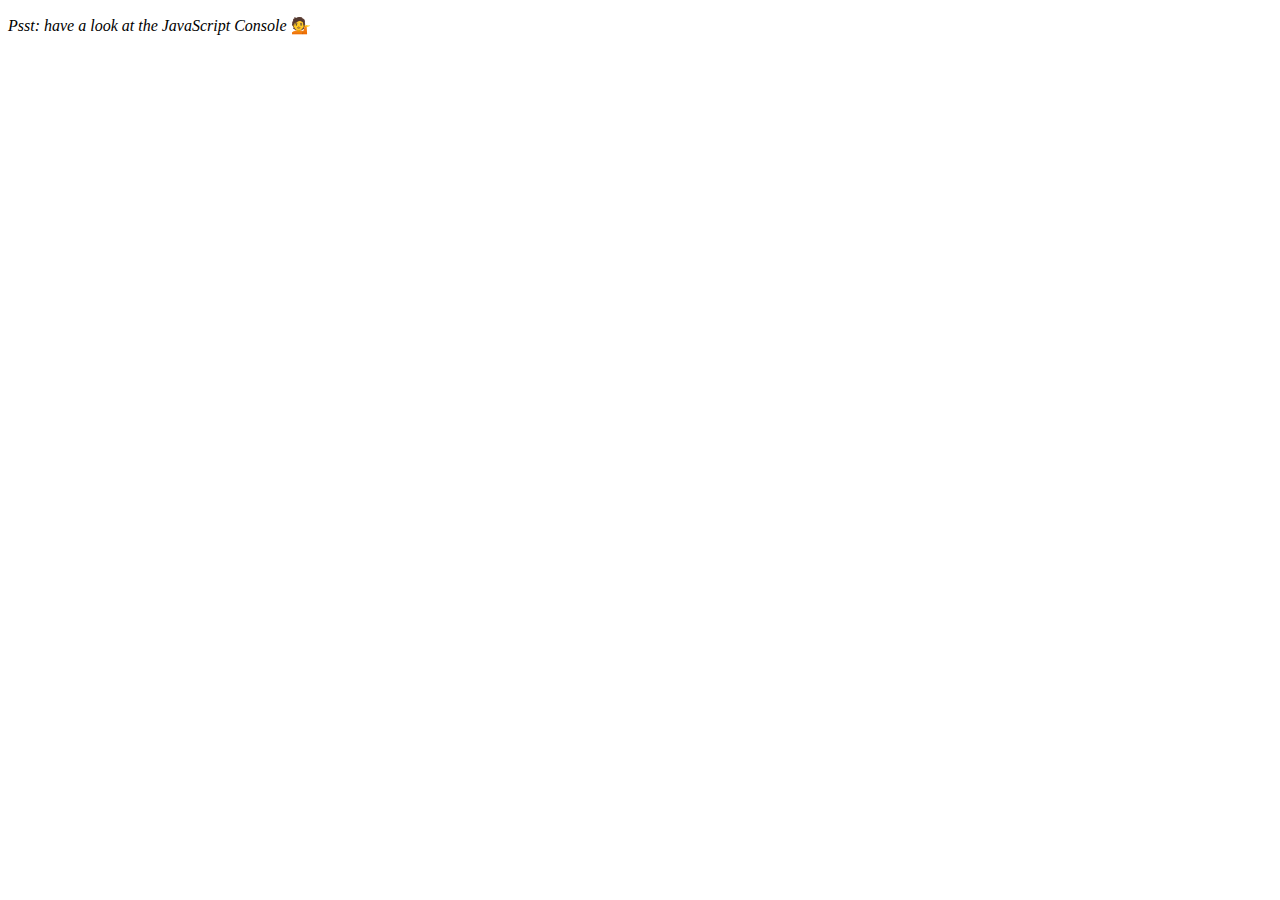
<file: 07 - Array Cardio Day 2/index-FINISHED.html>
<!DOCTYPE html>
<html lang="en">
<head>
  <meta charset="UTF-8">
  <title>Array Cardio 💪💪</title>
</head>
<body>
  <p><em>Psst: have a look at the JavaScript Console</em> 💁</p>
  <script>
    // ## Array Cardio Day 2

    const people = [
      { name: 'Wes', year: 1988 },
      { name: 'Kait', year: 1986 },
      { name: 'Irv', year: 1970 },
      { name: 'Lux', year: 2015 }
    ];

    const comments = [
      { text: 'Love this!', id: 523423 },
      { text: 'Super good', id: 823423 },
      { text: 'You are the best', id: 2039842 },
      { text: 'Ramen is my fav food ever', id: 123523 },
      { text: 'Nice Nice Nice!', id: 542328 }
    ];

    // Some and Every Checks
    // Array.prototype.some() // is at least one person 19?
    // const isAdult = people.some(function(person) {
    //   const currentYear = (new Date()).getFullYear();
    //   if(currentYear - person.year >= 19) {
    //     return true;
    //   }
    // });

    const isAdult = people.some(person => ((new Date()).getFullYear()) - person.year >= 19);

    console.log({isAdult});
    // Array.prototype.every() // is everyone 19?

    const allAdults = people.every(person => ((new Date()).getFullYear()) - person.year >= 19);
    console.log({allAdults});

    // Array.prototype.find()
    // Find is like filter, but instead returns just the one you are looking for
    // find the comment with the ID of 823423


    const comment = comments.find(comment => comment.id === 823423);

    console.log(comment);

    // Array.prototype.findIndex()
    // Find the comment with this ID
    // delete the comment with the ID of 823423
    const index = comments.findIndex(comment => comment.id === 823423);
    console.log(index);

    // comments.splice(index, 1);

    const newComments = [
      ...comments.slice(0, index),
      ...comments.slice(index + 1)
    ];

  </script>
</body>
</html>
</file>
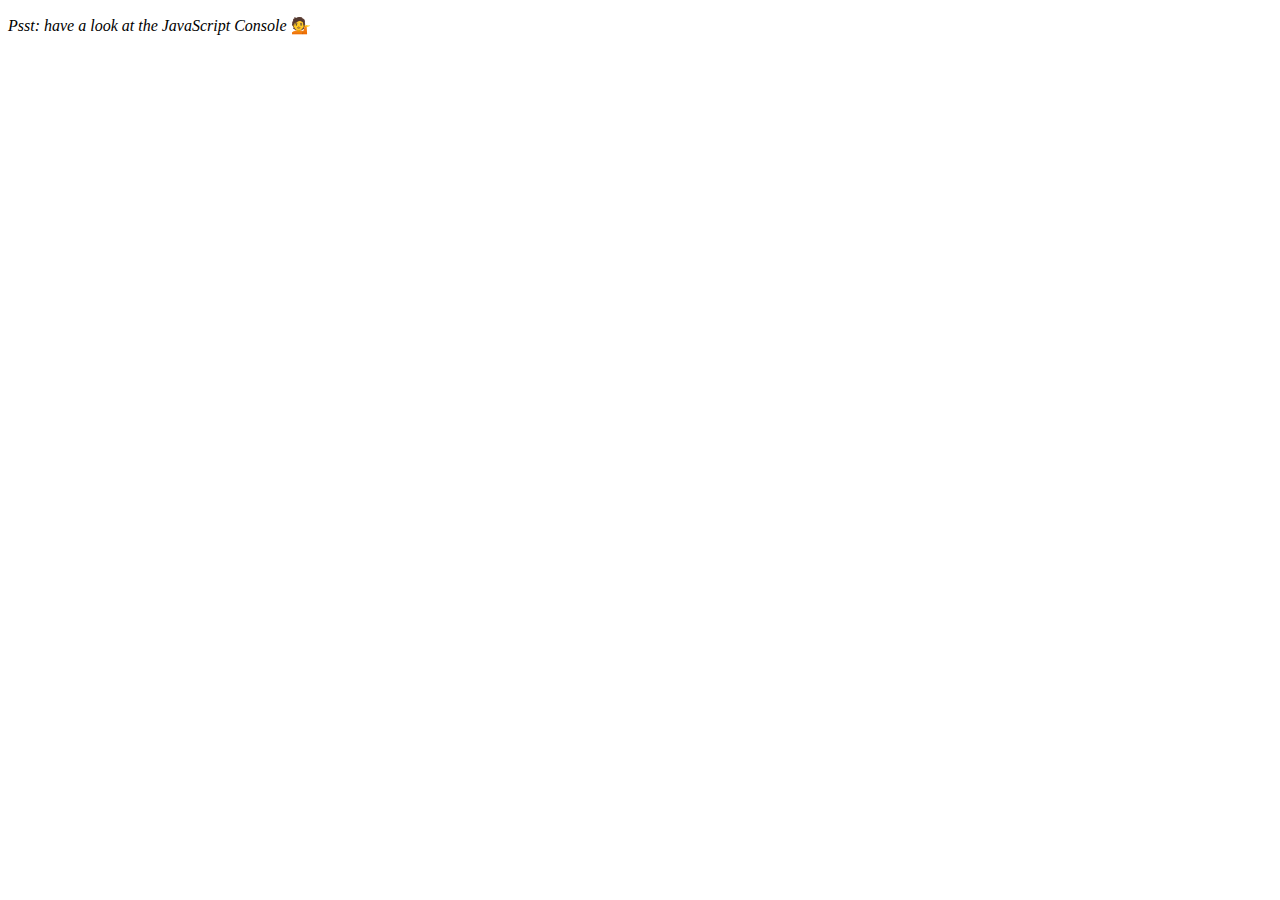
<file: 07 - Array Cardio Day 2/index-my.html>
<!DOCTYPE html>
<html lang="en">
<head>
  <meta charset="UTF-8">
  <title>Array Cardio 💪💪</title>
</head>
<body>
  <p><em>Psst: have a look at the JavaScript Console</em> 💁</p>
  <script>
    // ## Array Cardio Day 2

    const people = [
      { name: 'Wes', year: 1988 },
      { name: 'Kait', year: 1986 },
      { name: 'Irv', year: 1970 },
      { name: 'Lux', year: 2015 }
    ];

    const comments = [
      { text: 'Love this!', id: 523423 },
      { text: 'Super good', id: 823423 },
      { text: 'You are the best', id: 2039842 },
      { text: 'Ramen is my fav food ever', id: 123523 },
      { text: 'Nice Nice Nice!', id: 542328 }
    ];
    //返回一个bool值，数组中是否至少有一个元素满足检测函数的条件
    console.log(
      people.some(item=>(new Date().getFullYear()-item.year>=19))
      );

    //返回一个bool值，数组中是否所有的元素都满足检测函数的条件
    console.log(
      people.every(item=>(new Date().getFullYear()-item.year>=19))
    );

    //返回1个元素，它是数组中满足检测函数条件的第一个元素
    console.log(
      comments.find(item=>item.id==823423)
    );
   
    //返回1个数组下标，它是数组中满足检测函数条件的第一个元素的下标，就是find获得的元素的下标啦
    let index=comments.findIndex(item=>item.id==823423);
    //...是数组的解构
    const newComments=[...comments.slice(0,index),...comments.slice(index+1)];
    console.log(newComments);
  </script>
</body>
</html>
</file>
<file: 06 - Type Ahead/style.css>
html {
  box-sizing: border-box;
  background: #ffc600;
  font-family: 'helvetica neue';
  font-size: 20px;
  font-weight: 200;
}

*, *:before, *:after {
  box-sizing: inherit;
}

input {
  width: 100%;
  padding: 20px;
}

.search-form {
  max-width: 400px;
  margin: 50px auto;
}

input.search {
  margin: 0;
  text-align: center;
  outline: 0;
  border: 10px solid #F7F7F7;
  width: 120%;
  left: -10%;
  position: relative;
  top: 10px;
  z-index: 2;
  border-radius: 5px;
  font-size: 40px;
  box-shadow: 0 0 5px rgba(0, 0, 0, 0.12), inset 0 0 2px rgba(0, 0, 0, 0.19);
}

.suggestions {
  margin: 0;
  padding: 0;
  position: relative;
  /*perspective: 20px;*/
}

.suggestions li {
  background: white;
  list-style: none;
  border-bottom: 1px solid #D8D8D8;
  box-shadow: 0 0 10px rgba(0, 0, 0, 0.14);
  margin: 0;
  padding: 20px;
  transition: background 0.2s;
  display: flex;
  justify-content: space-between;
  text-transform: capitalize;
}

.suggestions li:nth-child(even) {
  transform: perspective(100px) rotateX(3deg) translateY(2px) scale(1.001);
  background: linear-gradient(to bottom,  #ffffff 0%,#EFEFEF 100%);
}

.suggestions li:nth-child(odd) {
  transform: perspective(100px) rotateX(-3deg) translateY(3px);
  background: linear-gradient(to top,  #ffffff 0%,#EFEFEF 100%);
}

span.population {
  font-size: 15px;
}

.hl {
  background: #ffc600;
}
</file>
<file: 06 - Type Ahead/myStyle.css>
html{
    box-sizing: border-box;
    background-color: #ffc600;
    font-family: 'helnetica neue';
    font-size: 20px;
    font-weight: 200;
}

*,*:before,*:after{
    box-sizing: inherit;
}

.search-form{
    max-width: 400px;
    margin: 50px auto;
}

input{
    position: relative;
    width: 120%;
    padding: 20px;
    margin: 0;
    text-align: center;
    outline: 0;
    border:10px solid #f7f7f7;   
    left: -10%;
    top: 10px;
    z-index:2;
    border-radius: 5px;
    font-size: 40px;
    box-shadow:0 0 5px rgba(0, 0, 0, 0.12),inset 0 0 2px rgba(0, 0, 0, 0.19);;
}


.suggestions{
    margin:0;
    padding:0;
    position: relative;
}

.suggestions li{
    background-color: white;
    list-style: none;
    border-bottom: 1px solid #d8d8d8;
    box-shadow: 0 0 10px rgba(0, 0, 0,0.14);
    margin: 0;
    padding: 20px;
    display: flex;
    justify-content: space-between;
    text-transform: capitalize;
    transition:background 0.2s;
}

/* 第偶数个li的样式 */
.suggestions li:nth-child(even){
    transform: perspective(100px) rotateX(3deg) translateY(2px) scale(1.001);
    /* 背景颜色的线性渐变，从下到上，由白色完全透明渐变到,#efefef不透明*/
    background: linear-gradient(to top,#ffffff 0%,#efefef 100%);
}

.suggestions li:nth-child(odd){
    transform: perspective(100px) rotateX(-3deg) translateY(3px);
    background: linear-gradient(to bottom ,#ffffff 0%,#efefef 100%);
}

span.population{
    font-size: 15px;
}

.hl {
    background: #ffc600;
}
</file>
